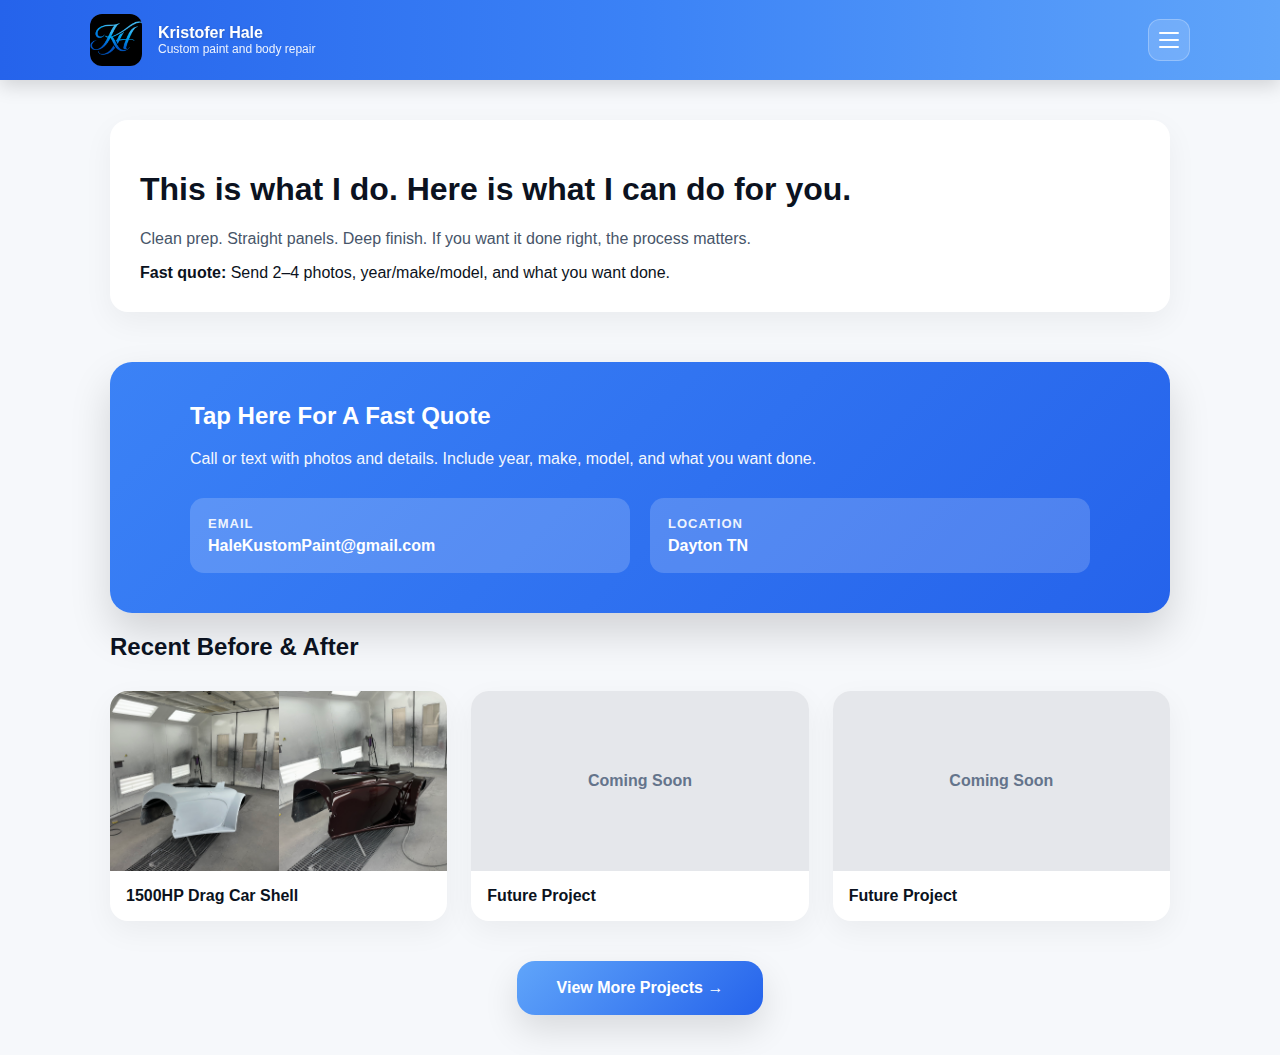
<file: index.html>
<!doctype html>
<html lang="en">
<head>
  <meta charset="utf-8" />
  <meta name="viewport" content="width=device-width, initial-scale=1" />
  <title>Kristofer Hale | Custom Paint & Body</title>
  <link rel="stylesheet" href="style.css" />
</head>
<body>

<header class="top">
  <div class="topin">
    <div class="brand">
<div class="mark">
  <img src="logo.png" alt="Kristofer Hale Logo">
</div>
      <div>
        <h3>Kristofer Hale</h3>
        <p>Custom paint and body repair</p>
      </div>
    </div>

<button class="menuBtn" id="menuBtn">
  <span></span>
  <span></span>
  <span></span>
</button>
  </div>
</header>

<!-- Slide Menu -->
<div class="menuOverlay" id="menuOverlay"></div>

<nav class="sideMenu" id="sideMenu">
  <div class="sideHeader">
    <span>Menu</span>
    <button id="closeMenu">✕</button>
  </div>
  <a href="index.html">Home</a>
  <a href="work.html">Work</a>
  <a href="services.html">Services</a>
  <a href="contact.html">Contact</a>
</nav>

<main class="wrap">

<section class="hero">
  <h1>This is what I do. Here is what I can do for you.</h1>
  <p class="sub">
    Clean prep. Straight panels. Deep finish. If you want it done right, the process matters.
  </p>
  <div class="cta">
    <b>Fast quote:</b> Send 2–4 photos, year/make/model, and what you want done.
  </div>
</section>

<section class="contactHighlight" id="contactBox">

  <div class="contactHighlightContent">
    <h2>Tap Here For A Fast Quote</h2>
    <p>
      Call or text with photos and details. Include year, make, model,
      and what you want done.
    </p>

    <div class="contactInfoRow">



      <div class="contactItem">
        <strong>Email</strong>
        <a href="mailto:HaleKustomPaint@gmail.com" onclick="event.stopPropagation();">
          HaleKustomPaint@gmail.com
        </a>
      </div>

      <div class="contactItem">
        <strong>Location</strong>
        <span>Dayton TN</span>
      </div>
    </div>

  </div>

</section>

<section class="section">
  <h2>Recent Before & After</h2>

  <div class="homeProjectGrid">

    <!-- PROJECT 1 -->
    <a href="project-drag-car.html" class="homeProjectCard">
      <div class="homeProjectImages">
        <img src="before1.jpg" alt="Before">
        <img src="after1.jpg" alt="After">
      </div>
      <div class="homeProjectLabel">
        1500HP Drag Car Shell
      </div>
    </a>

    <!-- PROJECT 2 -->
    <a href="#" class="homeProjectCard">
      <div class="homeProjectImages emptySlot">
        <div>Coming Soon</div>
      </div>
      <div class="homeProjectLabel">
        Future Project
      </div>
    </a>

    <!-- PROJECT 3 -->
    <a href="#" class="homeProjectCard">
      <div class="homeProjectImages emptySlot">
        <div>Coming Soon</div>
      </div>
      <div class="homeProjectLabel">
        Future Project
      </div>
    </a>

</section>

<div class="viewMoreWrapper">
  <a href="work.html" class="viewMoreBtn">
    View More Projects →
  </a>
</div>
</main>

<script src="script.js"></script>
</body>
</html>
</file>
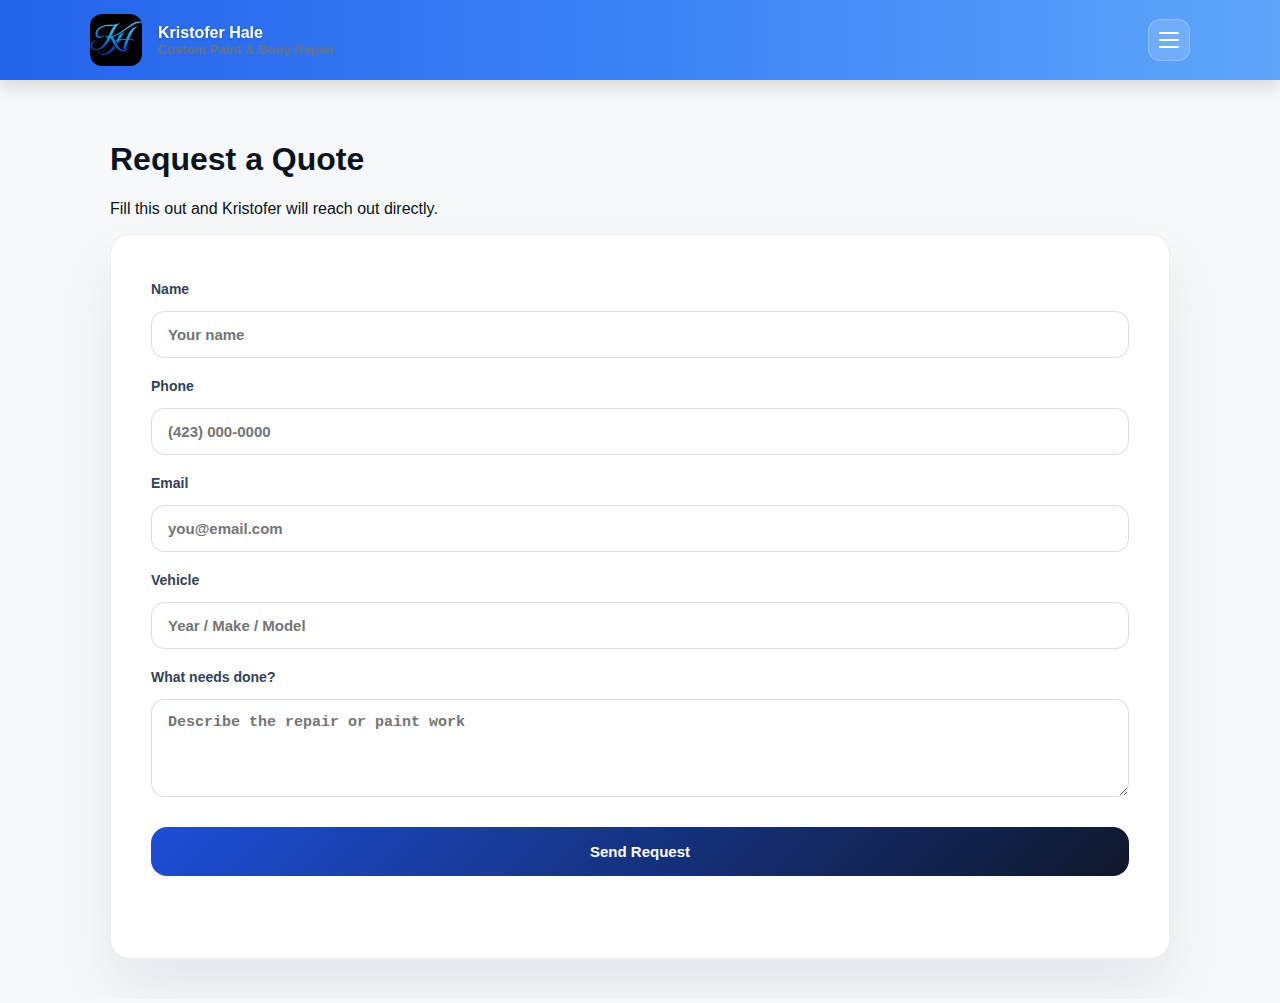
<file: contact.html>
<!doctype html>
<html lang="en">
<head>
<meta charset="utf-8" />
<meta name="viewport" content="width=device-width, initial-scale=1" />
<title>Contact | Kristofer Hale</title>
<link rel="stylesheet" href="style.css" />

<style>

/* =========================
   BASE
========================= */

/* =========================
   HEADINGS
========================= */

#contactForm{
  display:flex;
  flex-direction:column;
  gap:14px;
  background:#ffffff;
  padding:40px;
  border-radius:20px;
  border:1px solid rgba(15,23,42,0.08);
  box-shadow:0 30px 60px rgba(15,23,42,0.08);
}

#contactForm label{
  font-size:14px;
  font-weight:800;
  color:#334155;
  margin-top:6px;
}

#contactForm input,
#contactForm textarea{
  padding:14px 16px;
  border-radius:14px;
  border:1px solid rgba(15,23,42,0.15);
  font-size:15px;
  font-weight:600;
  transition:140ms ease;
  background:#ffffff;
}

#contactForm button{
  margin-top:16px;
  padding:16px;
  border-radius:16px;
  border:none;
  font-weight:900;
  font-size:15px;
  cursor:pointer;
  background:linear-gradient(135deg,#1d4ed8,#0f172a);
  color:#ffffff;
}

#contactForm button:hover{
  transform:translateY(-2px);
}

#contactForm button:active{
  transform:scale(0.97);
}

#formStatus{
  font-weight:800;
  font-size:14px;
}



.brand h3{
  margin:0;
  font-weight:900;
}

.brand p{
  margin:0;
  font-size:13px;
  color:#64748b;
  font-weight:700;
}

@media(max-width:640px){

  .wrap{
    margin:40px auto;
  }

  #contactForm{
    padding:26px;
  }

  h1{
    font-size:26px;
  }

  #contactForm button{
    width:100%;
  }
}

</style>
</head>
<body>

<header class="top">
  <div class="topin">
    <div class="brand">
      <div class="mark">
        <img src="logo.png" alt="Kristofer Hale Logo">
      </div>
      <div>
        <h3>Kristofer Hale</h3>
        <p>Custom Paint & Body Repair</p>
      </div>
    </div>

    <button class="menuBtn" id="menuBtn">
      <span></span>
      <span></span>
      <span></span>
    </button>
  </div>
</header>

<div class="menuOverlay" id="menuOverlay"></div>

<div class="sideMenu" id="sideMenu">
  <div class="sideHeader">
    Menu
    <button id="closeMenu">×</button>
  </div>
  <a href="index.html">Home</a>
  <a href="work.html">Work</a>
  <a href="contact.html">Contact</a>
</div>

<main class="wrap">

  <h1>Request a Quote</h1>
  <p>Fill this out and Kristofer will reach out directly.</p>

  <form id="contactForm">

    <label>Name</label>
    <input type="text" name="name" required placeholder="Your name">

    <label>Phone</label>
    <input type="tel" name="phone" required placeholder="(423) 000-0000">

    <label>Email</label>
    <input type="email" name="email" required placeholder="you@email.com">

    <label>Vehicle</label>
    <input type="text" name="vehicle" placeholder="Year / Make / Model">

    <label>What needs done?</label>
    <textarea name="message" rows="4" required placeholder="Describe the repair or paint work"></textarea>

    <button type="submit">Send Request</button>

    <p id="formStatus" style="margin-top:14px;"></p>

  </form>

</main>

<script>
const form = document.getElementById("contactForm");
const status = document.getElementById("formStatus");

form.addEventListener("submit", async function(e) {
  e.preventDefault();

  status.style.color = "#334155";
  status.textContent = "Sending...";

  const formData = new FormData(form);

  try {
    const response = await fetch("https://formspree.io/f/xbdazpoy", {
      method: "POST",
      body: formData,
      headers: { "Accept": "application/json" }
    });

    const data = await response.json().catch(() => null);

    if (response.ok) {
      form.reset();
      status.textContent = "Request sent successfully ✔";
      status.style.color = "green";
    } else {
      const message =
        (data && data.errors && data.errors[0] && data.errors[0].message) ||
        "Submission rejected. Check Formspree dashboard.";
      status.textContent = message;
      status.style.color = "red";
    }

  } catch (error) {
    status.textContent = "Network error. Please try again.";
    status.style.color = "red";
  }
});
</script>

<script src="script.js"></script>

</body>
</html>
</file>
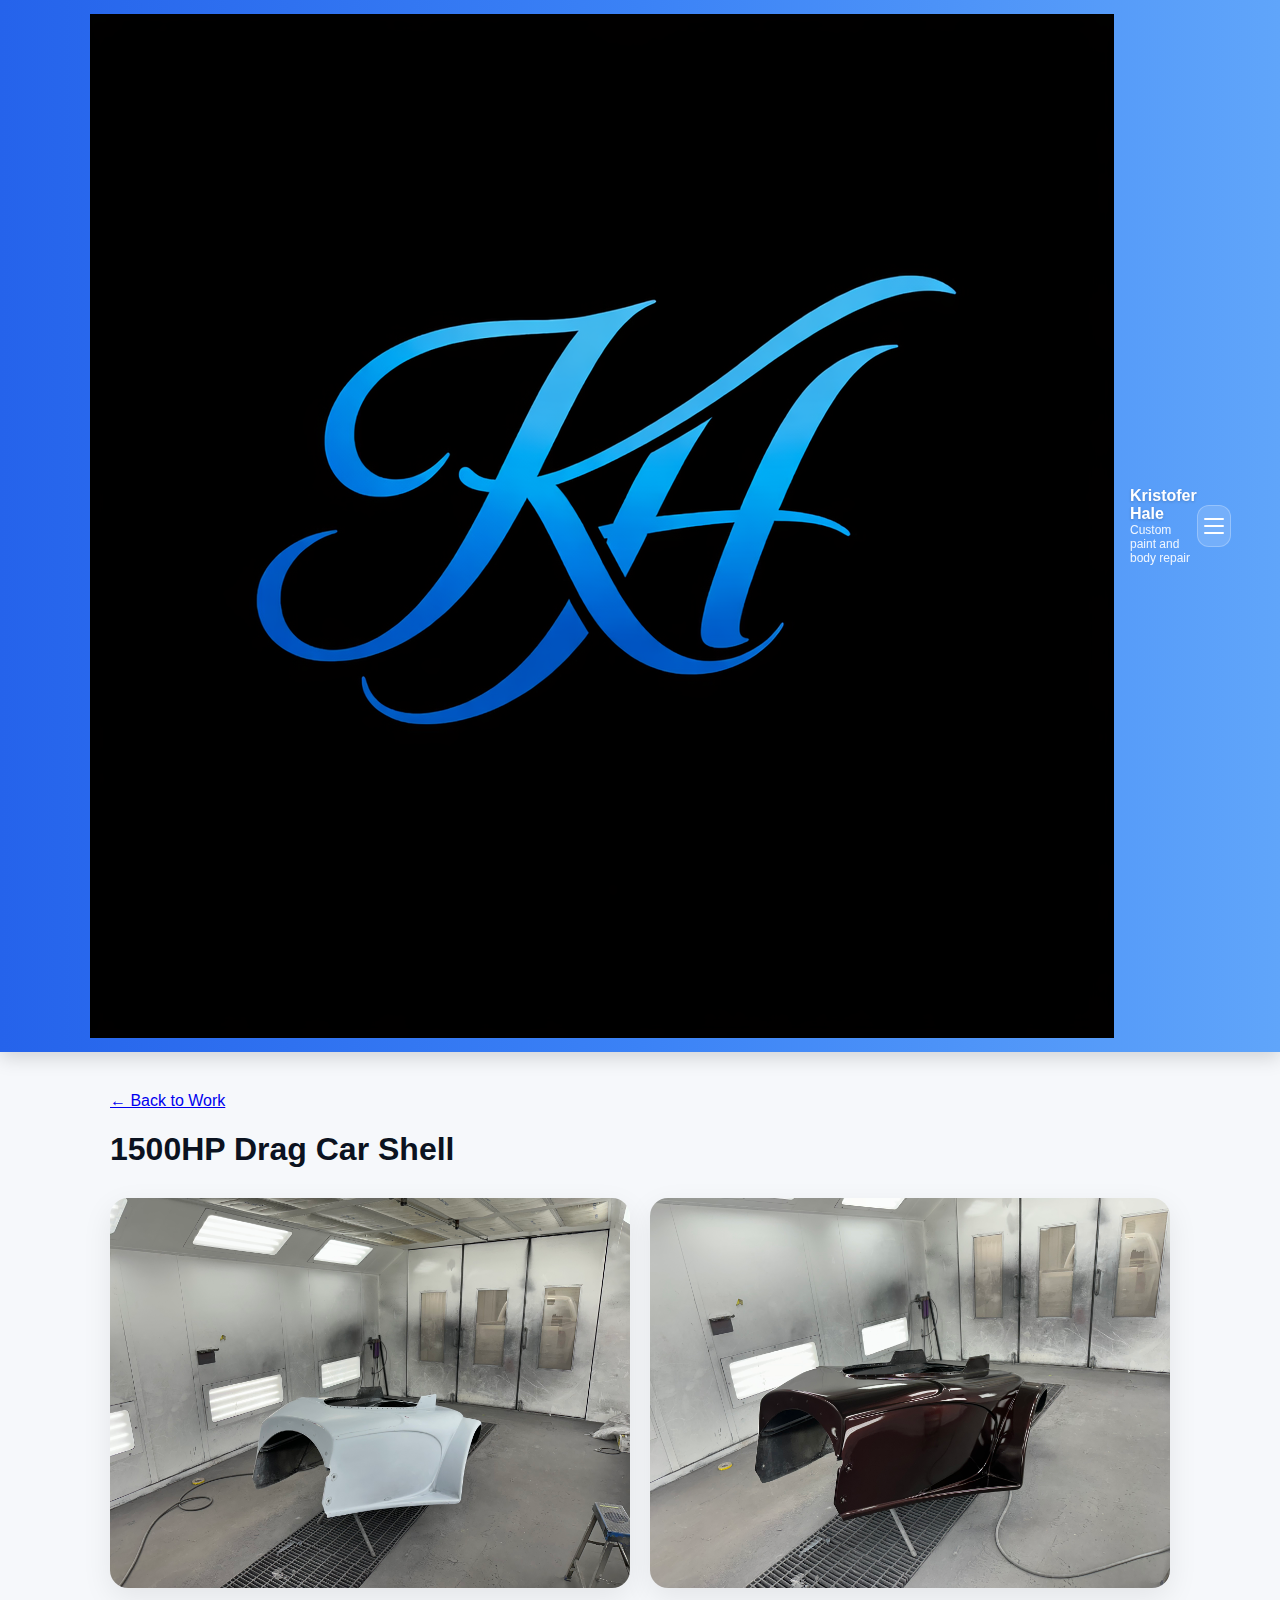
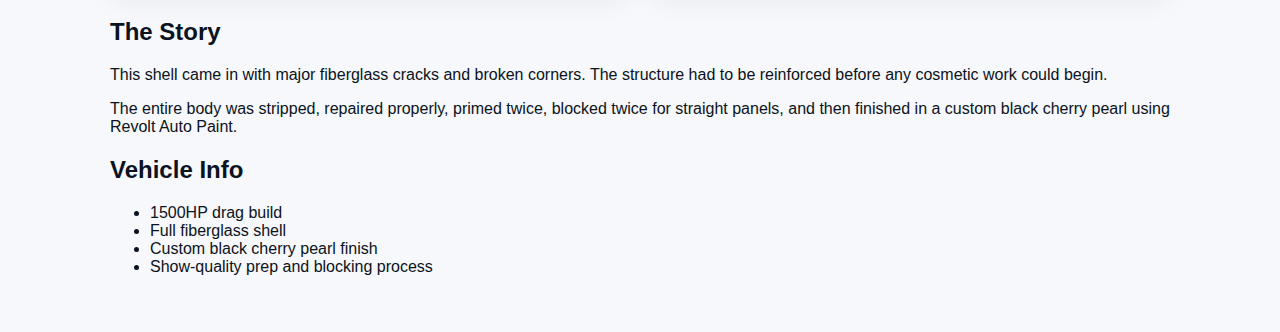
<file: project-drag-car.html>
<!doctype html>
<html lang="en">
<head>
  <meta charset="utf-8" />
  <meta name="viewport" content="width=device-width, initial-scale=1" />
  <title>1500HP Drag Car Shell | Kristofer Hale</title>
  <link rel="stylesheet" href="style.css" />
</head>
<body>

<header class="top">
  <div class="topin">
<div class="brand">
  <img src="logo.png" alt="Kristofer Hale Logo">
  <div>
    <h3>Kristofer Hale</h3>
    <p>Custom paint and body repair</p>
  </div>
</div>

<button class="menuBtn" id="menuBtn" aria-label="Open menu">
  <span></span>
  <span></span>
  <span></span>
</button>
  </div>
</header>

<div class="menuOverlay" id="menuOverlay"></div>
<nav class="sideMenu" id="sideMenu">
  <div class="sideHeader">
    <span>Menu</span>
    <button id="closeMenu">✕</button>
  </div>
  <a href="index.html">Home</a>
  <a href="work.html">Work</a>
  <a href="services.html">Services</a>
  <a href="contact.html">Contact</a>
</nav>

<main class="wrap">
<a href="work.html" class="backBtn">← Back to Work</a>

<h1>1500HP Drag Car Shell</h1>

<div class="projectDetailImages">
  <img src="before1.jpg" alt="Before repair">
  <img src="after1.jpg" alt="After custom pearl finish">
</div>

<section class="projectSection">
  <h2>The Story</h2>
  <p>
    This shell came in with major fiberglass cracks and broken corners.
    The structure had to be reinforced before any cosmetic work could begin.
  </p>
  <p>
    The entire body was stripped, repaired properly, primed twice,
    blocked twice for straight panels, and then finished in a custom
    black cherry pearl using Revolt Auto Paint.
  </p>
</section>

<section class="projectSection">
  <h2>Vehicle Info</h2>
  <ul>
    <li>1500HP drag build</li>
    <li>Full fiberglass shell</li>
    <li>Custom black cherry pearl finish</li>
    <li>Show-quality prep and blocking process</li>
  </ul>
</section>

</main>

<script src="script.js"></script>
</body>
</html>
</file>
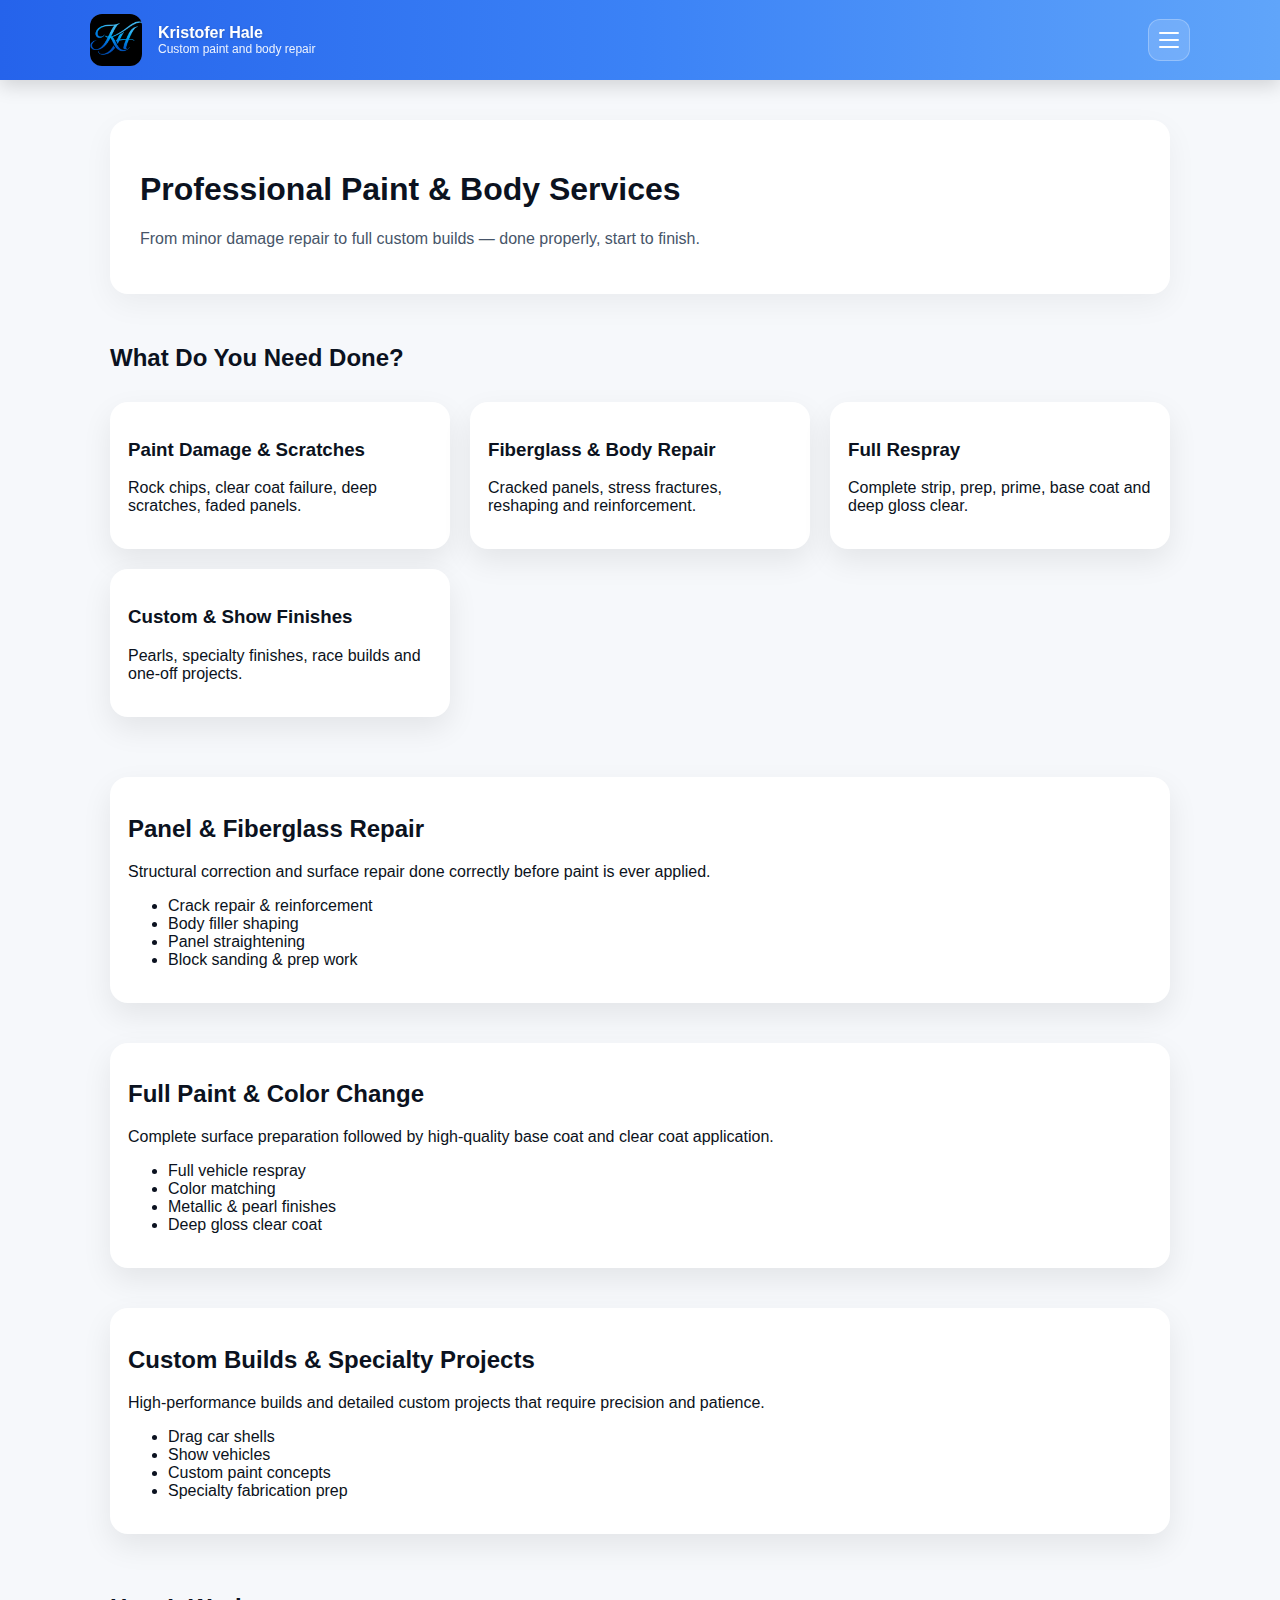
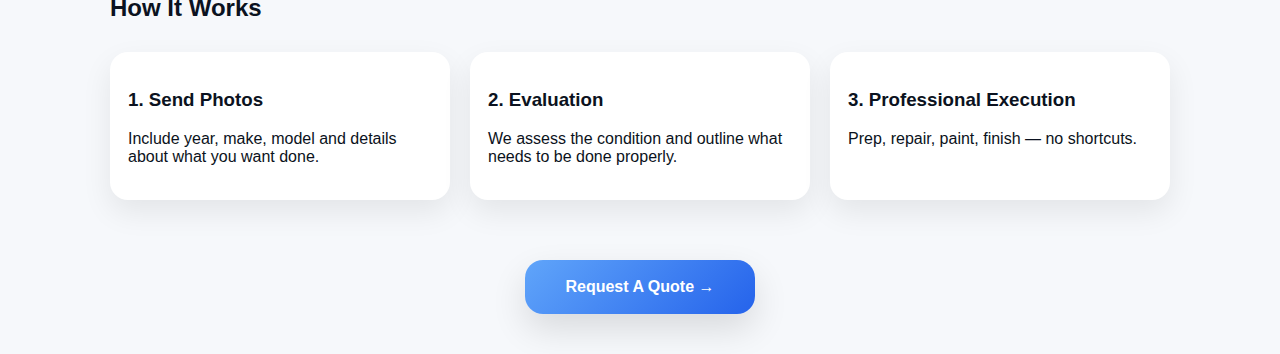
<file: services.html>
<!doctype html>
<html lang="en">
<head>
  <meta charset="utf-8" />
  <meta name="viewport" content="width=device-width, initial-scale=1" />
  <title>Services | Kristofer Hale</title>
  <link rel="stylesheet" href="style.css" />
</head>
<body>

<header class="top">
  <div class="topin">
    <div class="brand">
<div class="mark">
  <img src="logo.png" alt="Kristofer Hale Logo">
</div>
      <div>
        <h3>Kristofer Hale</h3>
        <p>Custom paint and body repair</p>
      </div>
    </div>

    <button class="menuBtn" id="menuBtn">
      <span></span>
      <span></span>
      <span></span>
    </button>
  </div>
</header>

<div class="menuOverlay" id="menuOverlay"></div>

<nav class="sideMenu" id="sideMenu">
  <div class="sideHeader">
    <span>Menu</span>
    <button id="closeMenu">✕</button>
  </div>
  <a href="index.html">Home</a>
  <a href="work.html">Work</a>
  <a href="services.html">Services</a>
  <a href="contact.html">Contact</a>
</nav>

<main class="wrap">

<!-- HERO -->
<section class="hero">
  <h1>Professional Paint & Body Services</h1>
  <p class="sub">
    From minor damage repair to full custom builds — done properly, start to finish.
  </p>
</section>


<!-- WHAT DO YOU NEED -->
<section style="margin-top:50px;">
  <h2>What Do You Need Done?</h2>

  <div class="projectGrid">

    <div class="projectCard">
      <div class="projectInfo">
        <h3>Paint Damage & Scratches</h3>
        <p>Rock chips, clear coat failure, deep scratches, faded panels.</p>
      </div>
    </div>

    <div class="projectCard">
      <div class="projectInfo">
        <h3>Fiberglass & Body Repair</h3>
        <p>Cracked panels, stress fractures, reshaping and reinforcement.</p>
      </div>
    </div>

    <div class="projectCard">
      <div class="projectInfo">
        <h3>Full Respray</h3>
        <p>Complete strip, prep, prime, base coat and deep gloss clear.</p>
      </div>
    </div>

    <div class="projectCard">
      <div class="projectInfo">
        <h3>Custom & Show Finishes</h3>
        <p>Pearls, specialty finishes, race builds and one-off projects.</p>
      </div>
    </div>

  </div>
</section>


<!-- DETAILED SERVICES -->
<section style="margin-top:60px; display:flex; flex-direction:column; gap:40px;">

  <div class="projectCard">
    <div class="projectInfo">
      <h2>Panel & Fiberglass Repair</h2>
      <p>
        Structural correction and surface repair done correctly before paint is ever applied.
      </p>
      <ul>
        <li>Crack repair & reinforcement</li>
        <li>Body filler shaping</li>
        <li>Panel straightening</li>
        <li>Block sanding & prep work</li>
      </ul>
    </div>
  </div>

  <div class="projectCard">
    <div class="projectInfo">
      <h2>Full Paint & Color Change</h2>
      <p>
        Complete surface preparation followed by high-quality base coat and clear coat application.
      </p>
      <ul>
        <li>Full vehicle respray</li>
        <li>Color matching</li>
        <li>Metallic & pearl finishes</li>
        <li>Deep gloss clear coat</li>
      </ul>
    </div>
  </div>

  <div class="projectCard">
    <div class="projectInfo">
      <h2>Custom Builds & Specialty Projects</h2>
      <p>
        High-performance builds and detailed custom projects that require precision and patience.
      </p>
      <ul>
        <li>Drag car shells</li>
        <li>Show vehicles</li>
        <li>Custom paint concepts</li>
        <li>Specialty fabrication prep</li>
      </ul>
    </div>
  </div>

</section>


<!-- PROCESS -->
<section style="margin-top:60px;">
  <h2>How It Works</h2>

  <div class="projectGrid">

    <div class="projectCard">
      <div class="projectInfo">
        <h3>1. Send Photos</h3>
        <p>Include year, make, model and details about what you want done.</p>
      </div>
    </div>

    <div class="projectCard">
      <div class="projectInfo">
        <h3>2. Evaluation</h3>
        <p>We assess the condition and outline what needs to be done properly.</p>
      </div>
    </div>

    <div class="projectCard">
      <div class="projectInfo">
        <h3>3. Professional Execution</h3>
        <p>Prep, repair, paint, finish — no shortcuts.</p>
      </div>
    </div>

  </div>
</section>


<!-- CTA -->
<section style="margin-top:60px;">
  <div class="viewMoreWrapper">
    <a href="contact.html" class="viewMoreBtn">
      Request A Quote →
    </a>
  </div>
</section>

</main>

<script src="script.js"></script>
</body>
</html>
</file>
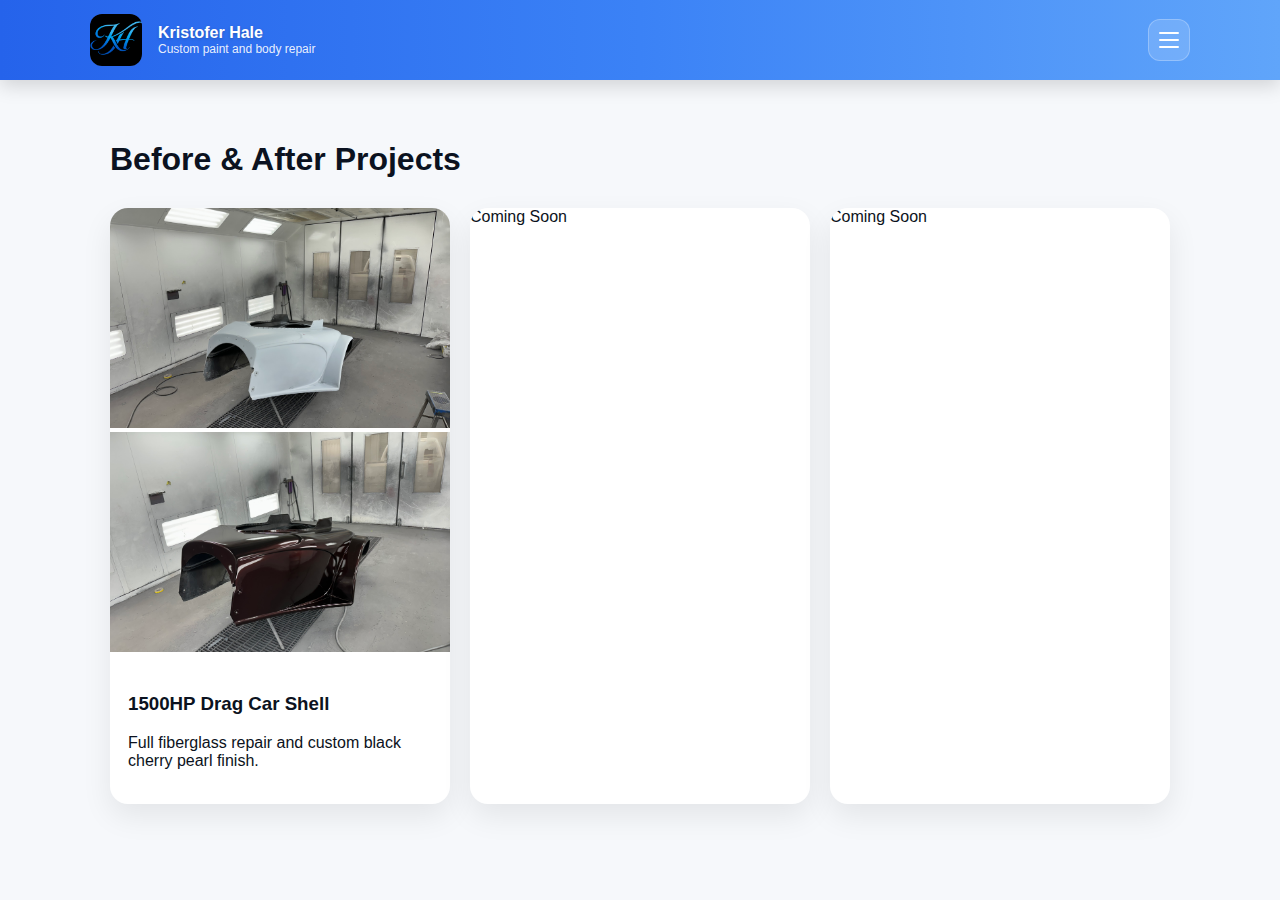
<file: work.html>
<!doctype html>
<html lang="en">
<head>
  <meta charset="utf-8" />
  <meta name="viewport" content="width=device-width, initial-scale=1" />
  <title>Work | Kristofer Hale</title>
  <link rel="stylesheet" href="style.css" />
</head>
<body>

<header class="top">
  <div class="topin">
    <div class="brand">
<div class="mark">
  <img src="logo.png" alt="Kristofer Hale Logo">
</div>
      <div>
        <h3>Kristofer Hale</h3>
        <p>Custom paint and body repair</p>
      </div>
    </div>

    <button class="menuBtn" id="menuBtn">
      <span></span>
      <span></span>
      <span></span>
    </button>
  </div>
</header>

<div class="menuOverlay" id="menuOverlay"></div>
<nav class="sideMenu" id="sideMenu">
  <div class="sideHeader">
    <span>Menu</span>
    <button id="closeMenu">✕</button>
  </div>
  <a href="index.html">Home</a>
  <a href="work.html">Work</a>
  <a href="services.html">Services</a>
  <a href="contact.html">Contact</a>
</nav>

<main class="wrap">

<h1>Before & After Projects</h1>

<div class="projectGrid">

  <!-- PROJECT CARD -->
  <a href="project-drag-car.html" class="projectCard">

    <div class="projectImages">
      <img src="before1.jpg" alt="Before Drag Car">
      <img src="after1.jpg" alt="After Drag Car">
    </div>

    <div class="projectInfo">
      <h3>1500HP Drag Car Shell</h3>
      <p>Full fiberglass repair and custom black cherry pearl finish.</p>
    </div>

  <!-- Project 2 (future) -->
  <a href="#" class="projectCard comingSoon">
    <div class="projectPlaceholder">
      Coming Soon
    </div>
  </a>

  <!-- Project 3 (future) -->
  <a href="#" class="projectCard comingSoon">
    <div class="projectPlaceholder">
      Coming Soon
    </div>
  </a>

</div>

  </a>

</div>

</main>

<script src="script.js"></script>
</body>
</html>
</file>
<file: style.css>
/* ================= RESET ================= */

* { box-sizing: border-box; }

body {
  margin: 0;
  font-family: -apple-system, BlinkMacSystemFont, "Segoe UI", Roboto, sans-serif;
  background: #f6f8fb;
  color: #0b1220;
}


/* ================= HEADER ================= */

.top {
  position: sticky;
  top: 0;
  z-index: 100;
  padding: 14px 20px;
  background: linear-gradient(
    90deg,
    #2563eb 0%,
    #3b82f6 50%,
    #60a5fa 100%
  );
  box-shadow: 0 6px 18px rgba(0,0,0,0.15);
}

.topin {
  max-width: 1100px;
  margin: auto;
  display: flex;
  justify-content: space-between;
  align-items: center;
}

.brand{
  display:flex;
  align-items:center;
  gap:16px;
}

.mark {
  width: 52px;
  height: 52px;
  border-radius: 12px;
  background: rgba(255,255,255,0.15);
  display: flex;
  justify-content: center;
  align-items: center;
  overflow: hidden;
}

.mark img {
  width: 145%;
  height: 145%;
  object-fit: contain;
}

.brand h3 {
  margin: 0;
  color: white;
  font-size: 16px;
  font-weight: 600;
  text-shadow: 0 1px 3px rgba(0,0,0,0.2);
}

.brand p {
  margin: 0;
  font-size: 12px;
  color: rgba(255,255,255,0.9);
}


/* ================= HAMBURGER ================= */

.menuBtn {
  width: 42px;
  height: 42px;
  border-radius: 12px;
  border: 1px solid rgba(255,255,255,0.25);
  background: rgba(255,255,255,0.15);
  display: flex;
  flex-direction: column;
  justify-content: center;
  align-items: center;
  gap: 5px;
  cursor: pointer;
}

.menuBtn span {
  width: 20px;
  height: 2px;
  background: white;
  border-radius: 2px;
  transition: 0.3s ease;
}

.menuOpen .menuBtn span:nth-child(1) {
  transform: translateY(7px) rotate(45deg);
}

.menuOpen .menuBtn span:nth-child(2) {
  opacity: 0;
}

.menuOpen .menuBtn span:nth-child(3) {
  transform: translateY(-7px) rotate(-45deg);
}


/* ================= SLIDE MENU ================= */

.menuOverlay {
  position: fixed;
  inset: 0;
  background: rgba(0,0,0,0.5);
  opacity: 0;
  pointer-events: none;
  transition: 0.3s ease;
  z-index: 200;
}

.sideMenu {
  position: fixed;
  top: 0;
  right: -280px;
  width: 260px;
  height: 100%;
  background: linear-gradient(180deg, #2563eb, #3b82f6);
  padding: 20px;
  transition: 0.3s ease;
  z-index: 300;
  display: flex;
  flex-direction: column;
  gap: 20px;
}

.sideMenu a {
  color: white;
  text-decoration: none;
  font-size: 16px;
  font-weight: 600;
}

.sideHeader {
  display: flex;
  justify-content: space-between;
  align-items: center;
  color: white;
  font-weight: 700;
}

.sideHeader button {
  background: none;
  border: none;
  color: white;
  font-size: 20px;
  cursor: pointer;
}

.menuOpen .sideMenu {
  right: 0;
}

.menuOpen .menuOverlay {
  opacity: 1;
  pointer-events: auto;
}


/* ================= WRAP ================= */

.wrap {
  max-width: 1100px;
  margin: auto;
  padding: 40px 20px;
}


/* ================= HERO ================= */

.hero {
  background: white;
  padding: 30px;
  border-radius: 18px;
  box-shadow: 0 10px 30px rgba(0,0,0,0.05);
}

.sub {
  color: #475569;
}


/* ================= CONTACT HIGHLIGHT ================= */

.contactHighlight {
  margin-top: 50px;
  background: linear-gradient(135deg, #3b82f6, #2563eb);
  border-radius: 22px;
  padding: 40px 25px;
  color: white;
  box-shadow: 0 20px 40px rgba(0,0,0,0.15);
}

.contactHighlightContent {
  max-width: 900px;
  margin: auto;
}

.contactHighlight h2 {
  margin-top: 0;
  font-size: 24px;
}

.contactHighlight p {
  opacity: 0.95;
  margin-bottom: 30px;
}

/* Adaptive grid (works for 2 or 3 items) */
.contactInfoRow {
  display: grid;
  gap: 20px;
}

@media (min-width: 768px) {
  .contactInfoRow {
    grid-template-columns: repeat(auto-fit, minmax(220px, 1fr));
  }
}

.contactItem {
  background: rgba(255,255,255,0.18);
  padding: 18px;
  border-radius: 14px;
}

.contactItem strong {
  display: block;
  font-size: 13px;
  text-transform: uppercase;
  letter-spacing: 1px;
  opacity: 0.9;
  margin-bottom: 6px;
}

.contactItem a,
.contactItem span {
  color: white;
  font-size: 16px;
  font-weight: 600;
  text-decoration: none;
}


/* ================= HOME PROJECT GRID ================= */

.homeProjectGrid {
  display: grid;
  gap: 24px;
  margin-top: 30px;
}

@media (min-width: 768px) {
  .homeProjectGrid {
    grid-template-columns: repeat(3, 1fr);
  }
}

.homeProjectCard {
  text-decoration: none;
  color: inherit;
  background: white;
  border-radius: 18px;
  overflow: hidden;
  box-shadow: 0 10px 30px rgba(0,0,0,0.05);
  transition: transform 0.2s ease;
}

.homeProjectCard:hover {
  transform: translateY(-4px);
}

.homeProjectImages {
  display: grid;
  grid-template-columns: 1fr 1fr;
}

.homeProjectImages img {
  width: 100%;
  height: 180px;
  object-fit: cover;
}

.homeProjectLabel {
  padding: 16px;
  font-weight: 600;
}

.emptySlot {
  height: 180px;
  display: flex;
  align-items: center;
  justify-content: center;
  background: #e5e7eb;
  color: #64748b;
  font-weight: 600;
}


/* ================= VIEW MORE BUTTON ================= */

.viewMoreWrapper {
  margin-top: 40px;
  text-align: center;
}

.viewMoreBtn {
  display: inline-block;
  padding: 18px 40px;
  border-radius: 18px;
  background: linear-gradient(135deg, #60a5fa, #2563eb);
  color: white;
  font-weight: 600;
  font-size: 16px;
  text-decoration: none;
  box-shadow: 0 15px 35px rgba(0,0,0,0.12);
  transition: transform 0.2s ease;
}

.viewMoreBtn:hover {
  transform: translateY(-4px);
}


/* ================= WORK GRID ================= */

.projectGrid {
  display: grid;
  grid-template-columns: repeat(auto-fit, minmax(280px, 1fr));
  gap: 20px;
  margin-top: 30px;
}

.projectCard {
  display: block;
  background: white;
  border-radius: 18px;
  overflow: hidden;
  text-decoration: none;
  color: inherit;
  box-shadow: 0 12px 30px rgba(0,0,0,0.08);
  transition: transform 0.2s ease;
}

.projectCard:hover {
  transform: translateY(-6px);
}

.projectCard img {
  width: 100%;
  height: 220px;
  object-fit: cover;
}

.projectInfo {
  padding: 18px;
}


/* ================= CONTACT FORM DEMO ================= */

.contactFormDemo {
  margin-top: 40px;
  display: flex;
  flex-direction: column;
  gap: 18px;
}

.contactFormDemo label {
  font-weight: 600;
  font-size: 15px;
}

.contactFormDemo input,
.contactFormDemo textarea {
  width: 100%;
  padding: 16px;
  border-radius: 14px;
  border: 1px solid #d1d5db;
  font-size: 16px;
  background: white;
}

.contactFormDemo input:focus,
.contactFormDemo textarea:focus {
  outline: none;
  border-color: #3b82f6;
  box-shadow: 0 0 0 3px rgba(59,130,246,0.2);
}

.contactFormDemo button {
  margin-top: 10px;
  padding: 18px;
  border-radius: 16px;
  border: none;
  font-size: 16px;
  font-weight: 600;
  background: linear-gradient(135deg, #3b82f6, #2563eb);
  color: white;
}


/* PROJECT DETAIL IMAGES */

.projectDetailImages {
  display: grid;
  gap: 20px;
  margin: 30px 0;
}

.projectDetailImages img {
  width: 100%;
  height: auto;
  max-width: 100%;
  border-radius: 18px;
  box-shadow: 0 10px 30px rgba(0,0,0,0.08);
}

/* Side by side on desktop */
@media (min-width: 768px) {
  .projectDetailImages {
    grid-template-columns: 1fr 1fr;
  }
}
</file>
